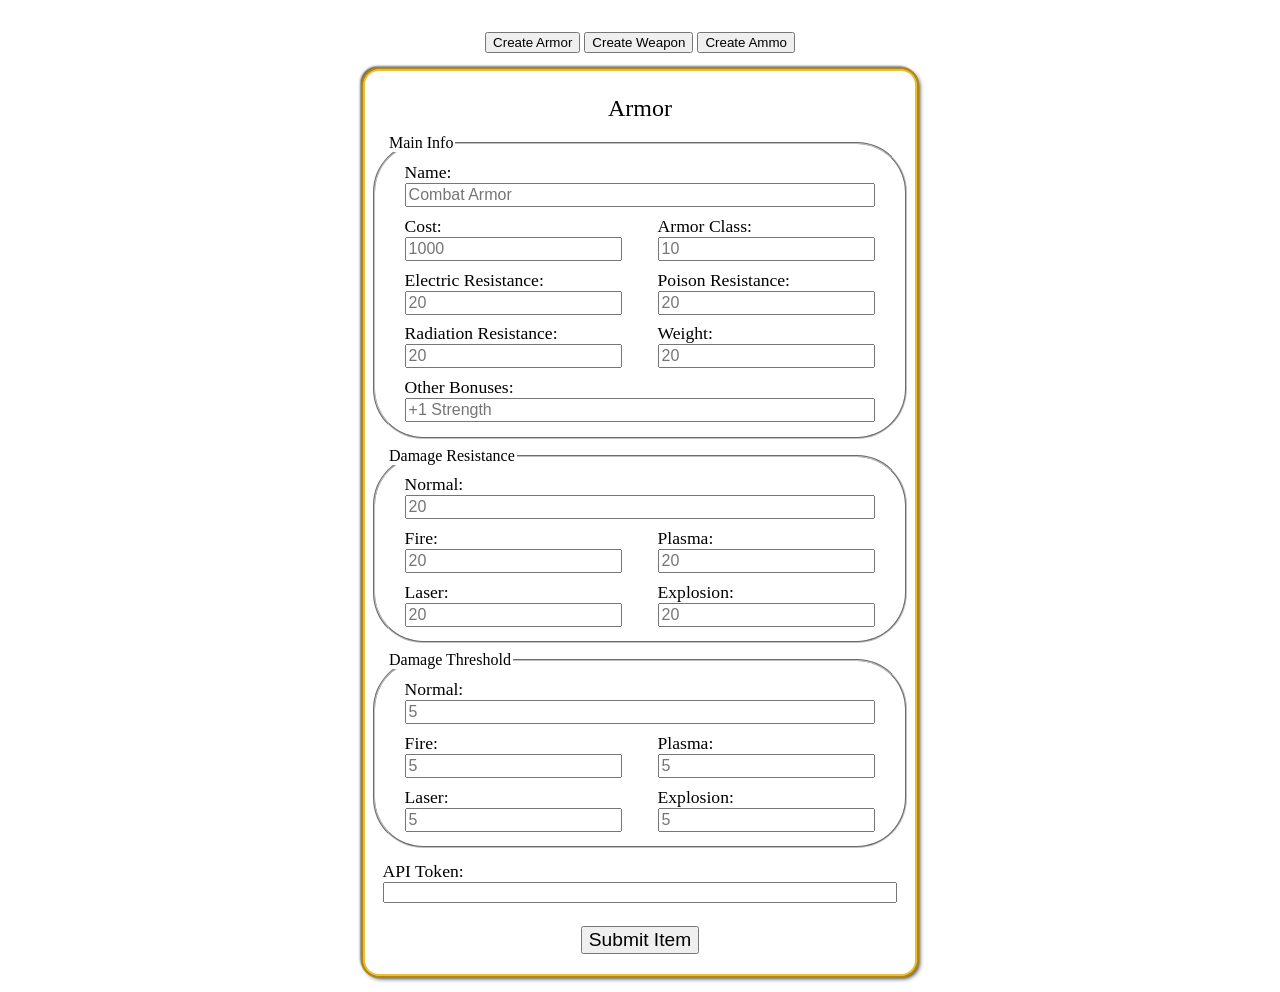
<file: admin/index.html>
<!DOCTYPE html>
<html lang="en">
<head>
    <meta charset="UTF-8">
    <meta name="viewport" content="width=device-width, initial-scale=1.0">
    <title>Document</title>
    <link rel="stylesheet" href="./style.css">
    <script src="./script.js" defer></script>
</head>
<body>
    <main>
        <div>
            <button>Create Armor</button>
            <button>Create Weapon</button>
            <button>Create Ammo</button>
        </div>
        <div id="content">

        </div>
    </main>
</body>
</html>
</file>
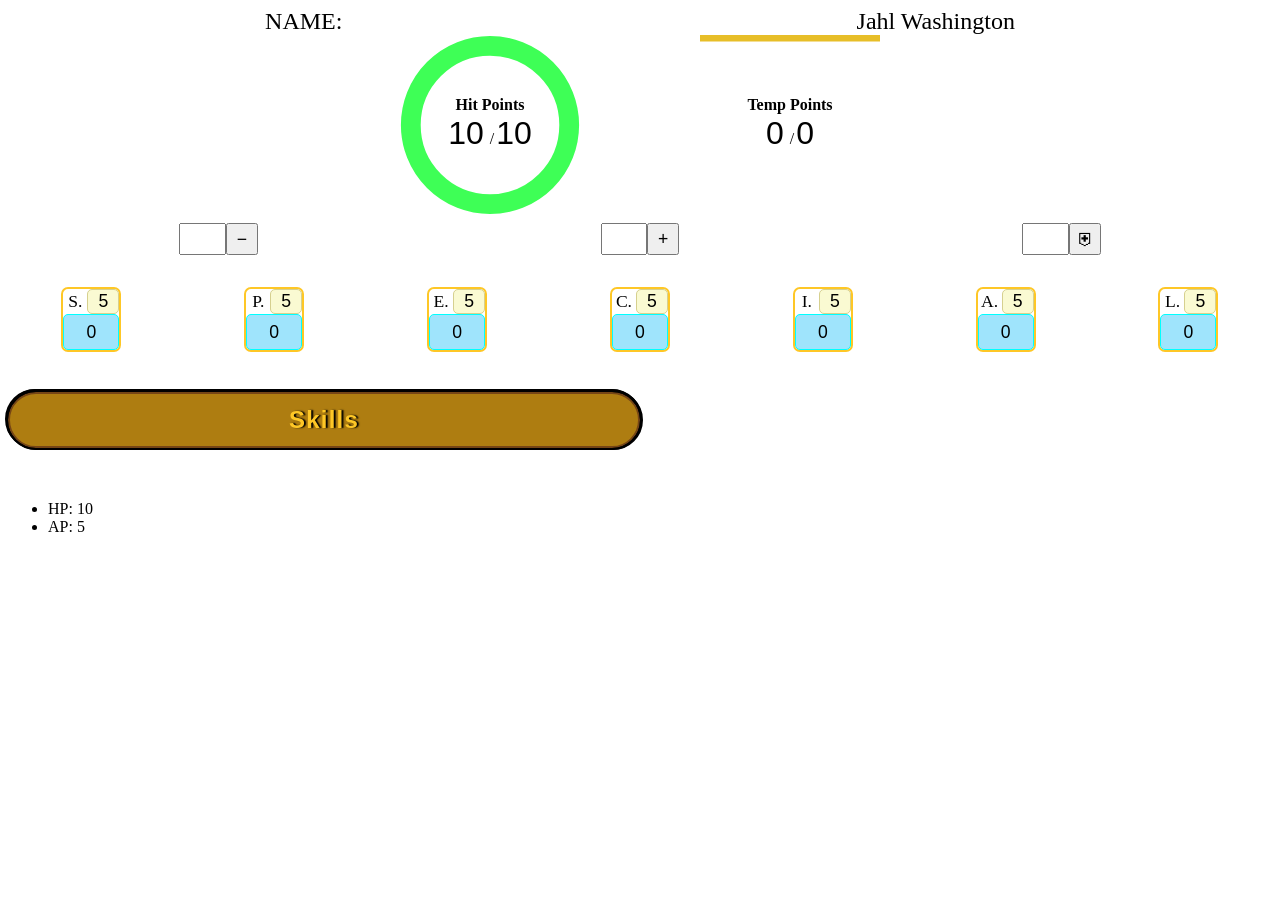
<file: Fallout-Character-Manager/index.html>
<!DOCTYPE html>
<html lang="en">
<head>
    <meta charset="UTF-8">
    <meta name="viewport" content="width=device-width, initial-scale=1.0">
    <title>Document</title>
    <link rel="stylesheet" type="text/css" href="char_man_style.css">
    <script defer src="./script.js"></script>
</head>
<body>
    <main>
        <div id="character_wrapper">
            <div id="name_header">
                <div id="name_tittle">NAME:</div>
                <div id="name_box">Jahl Washington</div>
            </div>
            <div id="health_block">
                <div id="hp_block">
                    <svg viewBox="0 0 100 100" style="display: block; width: min(60%, 16em);margin:auto;">
                        <path d="M 50,50 m 0,-44 a 44,44 0 1 1 0,88 a 44,44 0 1 1 0,-88"
                        stroke="rgb(231, 40, 40)" stroke-width="6.5" fill-opacity="0"></path>
                        <path d="M 50,50 m 0,-44 a 44,44 0 1 1 0,88 a 44,44 0 1 1 0,-88"
                        stroke="rgb(62, 255, 86)" stroke-width="11" fill-opacity="0"
                        style="stroke-dasharray: 276.4, 276.4; stroke-dashoffset: 0"></path>
                    </svg>
                    <div class="container-text">
                        <span><b>Hit Points</b><br></span>
                        <input class="min" type="number" value="10"> /<input class="max" type="number" value="10">
                    </div>
                </div>
                <div id="temp_block">
                    <svg viewBox="300" style="display: block; width: min(60%, 16em);margin:auto;">
                        <rect x="0" y="0" width="200" height="6.5"
                        style="fill:rgb(231, 190, 40); stroke-dashoffset: 0">
                        <rect x="0" y="10" width="200" height="11"
                        style="fill:rgb(40, 228, 231); stroke-dashoffset: 0">
                    </svg>
                    <div class="container-text">
                        <span><b>Temp Points</b><br></span>
                        <input class="min" type="number" value="0"> /<input class="max" type="number" value="0">
                    </div>
                </div>
                <div id="hp_modifiers">
                    <div class="modify-subtract">
                        <input type="number" value=""><button>&minus;</button>
                    </div>
                    <div class="modify-add">
                        <input type="number" value=""><button>&plus;</button>
                    </div>
                    <div class="modify-temp">
                        <input type="number" value=""><button>&#9960;</button>
                    </div>
                </div>
            </div>
            <div id="special_block">
                <div class="special-hoverable special-attribute" data-reference="Strength">
                    <div class="special-label">S.</div>
                    <input type="text" class="special-input" value="5">
                    <input class="special-modifier" value="0">
                </div>
                <div class="special-hoverable special-attribute" data-reference="Perception">
                    <div class="special-label">P.</div>
                    <input type="text" class="special-input" value="5">
                    <input class="special-modifier" value="0">
                </div>
                <div class="special-hoverable special-attribute" data-reference="Endurance">
                    <div class="special-label">E.</div>
                    <input type="text" class="special-input" value="5">
                    <input class="special-modifier" value="0">
                </div>
                <div class="special-hoverable special-attribute" data-reference="Charisma">
                    <div class="special-label">C.</div>
                    <input type="text" class="special-input" value="5">
                    <input class="special-modifier" value="0">
                </div>
                <div class="special-hoverable special-attribute" data-reference="Intelligence">
                    <div class="special-label">I.</div>
                    <input type="text" class="special-input" value="5">
                    <input class="special-modifier" value="0">
                </div>
                <div class="special-hoverable special-attribute" data-reference="Agility">
                    <div class="special-label">A.</div>
                    <input type="text" class="special-input" value="5">
                    <input class="special-modifier" value="0">
                </div>
                <div class="special-hoverable special-attribute" data-reference="Luck">
                    <div class="special-label">L.</div>
                    <input type="text" class="special-input" value="5">
                    <input class="special-modifier" value="0">
                </div>
            </div>
        </div>
        <div class="two-column">
            <button id="skill-button">Skills</button>
            <div id="skill_box" hidden>
                <div id="skill_wrapper">
                    <div class="skill-hoverable" data-reference="Barter">
                        <div class="skill-label">Barter</div>
                        <input class="skill-input" value="0">%
                        <input class="skill-modifier" value="0">
                    </div>
                    <div class="skill-hoverable" data-reference="Big Guns">
                        <div class="skill-label">Big Guns</div>
                        <input class="skill-input" value="0">%
                        <input class="skill-modifier" value="0">
                    </div>
                    <div class="skill-hoverable" data-reference="Energy Weapons">
                        <div class="skill-label">Energy Weapons</div>
                        <input class="skill-input" value="0">%
                        <input class="skill-modifier" value="0">
                    </div>
                    <div class="skill-hoverable" data-reference="Gambling">
                        <div class="skill-label">Gambling</div>
                        <input class="skill-input" value="0">%
                        <input class="skill-modifier" value="0">
                    </div>
                    <div class="skill-hoverable" data-reference="Lockpick">
                        <div class="skill-label">Lockpick</div>
                        <input class="skill-input" value="0">%
                        <input class="skill-modifier" value="0">
                    </div>
                    <div class="skill-hoverable" data-reference="Medicine">
                        <div class="skill-label">Medicine</div>
                        <input class="skill-input" value="0">%
                        <input class="skill-modifier" value="0">
                    </div>
                    <div class="skill-hoverable" data-reference="Melee Weapons">
                        <div class="skill-label">Melee Weapons</div>
                        <input class="skill-input" value="0">%
                        <input class="skill-modifier" value="0">
                    </div>
                    <div class="skill-hoverable" data-reference="Repair">
                        <div class="skill-label">Repair</div>
                        <input class="skill-input" value="0">%
                        <input class="skill-modifier" value="0">
                    </div>
                    <div class="skill-hoverable" data-reference="Science">
                        <div class="skill-label">Science</div>
                        <input class="skill-input" value="0">%
                        <input class="skill-modifier" value="0">
                    </div>
                    <div class="skill-hoverable" data-reference="Small Guns">
                        <div class="skill-label">Small Guns</div>
                        <input class="skill-input" value="0">%
                        <input class="skill-modifier" value="0">
                    </div>
                    <div class="skill-hoverable" data-reference="Sneak">
                        <div class="skill-label">Sneak</div>
                        <input class="skill-input" value="0">%
                        <input class="skill-modifier" value="0">
                    </div>
                    <div class="skill-hoverable" data-reference="Speech">
                        <div class="skill-label">Speech</div>
                        <input class="skill-input" value="0">%
                        <input class="skill-modifier" value="0">
                    </div>
                    <div class="skill-hoverable" data-reference="Survival">
                        <div class="skill-label">Survival</div>
                        <input class="skill-input" value="0">%
                        <input class="skill-modifier" value="0">
                    </div>
                    <div class="skill-hoverable" data-reference="Throwing">
                        <div class="skill-label">Throwing</div>
                        <input class="skill-input" value="0">%
                        <input class="skill-modifier" value="0">
                    </div>
                    <div class="skill-hoverable" data-reference="Traps">
                        <div class="skill-label">Traps</div>
                        <input class="skill-input" value="0">%
                        <input class="skill-modifier" value="0">
                    </div>
                    <div class="skill-hoverable" data-reference="Unarmed">
                        <div class="skill-label">Unarmed</div>
                        <input class="skill-input" value="0">%
                        <input class="skill-modifier" value="0">
                    </div>
                </div>
            </div>
        </div>
        <div id="hover-footer">
            <div id="statistics">
                <ul>
                    <li>HP: <span>10</span></li>
                    <li>AP: <span>5</span></li>
                </ul>
            </div>
        </div>
    </main>
</body>
</html>
</file>
<file: admin/style.css>
main div{
    margin:2em auto 1em;
    width:fit-content;
}
#content {
    margin: 0em auto;
}
form{
    width:50%;
    margin:auto;
    border:2px solid black;
    border-radius:25px;
    background-color:rgb()
}
form p{
    font-size:1.5rem;
    text-align:center;
    margin:1em 0 .5em;
}
form fieldset{
    margin:.5em .5em;
    border-radius:50px;
    display:flex;
    flex-direction:row;
    flex-wrap:wrap;
}
form fieldset label, form label {
    font-size:1.1rem;
    flex-basis:calc(50% - 2em);
    display:flex;
    flex-direction:column;
    padding:.25em 1em;
}
form fieldset label input{
    font-size:1rem;
}
form button{
    display:flex;
    font-size:1.2rem;
    margin:1em auto;
}
.armor-form, .ammo-form {
    position: relative;
    width: 550px;
    margin: 1em auto;
    background-color: var(--special-color);
    border: 2.5px solid rgb(236, 190, 54);
    outline: 2px solid rgb(177, 136, 13);
    border-radius: 1em;
    box-shadow: 2px 2px 5px black, -2px -2px 3px black;
    z-index: 2;
}
.ammo-form fieldset label:is(:nth-of-type(1),:nth-of-type(8), :nth-of-type(9)){
    flex-basis: 100%;
}
.armor-form fieldset label:is(:nth-of-type(1), :nth-of-type(8)){
    flex-basis: 100%;
}
</file>
<file: Fallout-Character-Manager/char_man_style.css>
:root {
    --special-image: url("../images/male/amber/special-hover-name.png");
    --special-right-img: url("../images/right-arrow-orange-btn.png");
    --special-left-img: url("../images/left-arrow-orange-btn.png");
    --skill-button: url("../images/tag_btn.png");
    --special-stat: "5";
    --special-points: "5";
    --hover-color: #fec726;
    --special-color: #fec726;
    --invalid-color: #bf0101;

}

#name_header {
    display:flex;
    justify-content: space-around;
    font-size:1.5em;
}

#health_block {
    display:flex;
    justify-content:center;
    flex-direction:row;
    flex-wrap:wrap;
}
#health_block:nth-child(3){
    flex-basis:100%;
}

#hp_block, #temp_block {
    position:relative;
    width:fit-content;
    margin-bottom:.5em;
}
.container-text{
    position:absolute;
    left:0;
    right:0;
    top:0;
    bottom:0;
    margin:auto;
    width:140px;
    height:3.6em;
    text-align:center;
}

/*Mozilla Compatibility*/
input[type="number"]{
    -moz-appearance:textfield;
}
input[type='number']::-webkit-inner-spin-button,
input[type='number']::-webkit-outer-spin-button{
    -webkit-appearance: none;
    margin: 0;
}

#hp_block .min, #hp_block .max, #temp_block .min, #temp_block .max {
    border:none;
    outline:none;
    background:none;
    width:1.65em;
    font-size:min(8vw, 2rem);
}
#hp_block .min, #temp_block .min{
    text-align:right;
}
#hp_block #min:hover, #hp_block #max:hover, #temp_block .min:hover, #temp_block .max:hover {
    background-color:var(--hover-color);
}

#hp_modifiers {
    width:100%;
    display:flex;
    justify-content:space-around;
    margin-bottom:2em;
}
#hp_modifiers div {
    display:flex;
    flex-direction:row;
}
#hp_modifiers div input {
    text-align:center;
    align-self:center;
    height:26px;
    width:2em;
    font-size:1.2rem;
}
#hp_modifiers div button {
    text-align:center;
    width:32px;
    height:32px;
    font-size:1.1rem;
}

#special_block {
    display: flex;
    flex-direction:row;
    flex-wrap:wrap;
    gap:1em;
    justify-content:space-around;
    margin-bottom:1em;
}

.special-attribute {
    display:grid;
    grid-template-columns: 1.5em 2em;
    border: 2px solid var(--special-color);
    border-radius: 7px;
    align-items:center;
}
.special-label, .special-input, .special-modifier {
    text-align:center;
    font-size:1.1rem;
}
.special-input, .skill-input, .special-modifier, .skill-modifier {
    border: 1px solid rgb(214, 208, 143);
    border-radius: 5px;
    outline:none;
    background-color: lightgoldenrodyellow;
}
.special-modifier, .skill-modifier {
    border-color:aqua;
    background-color:rgb(159, 228, 252)
}
.special-modifier {
    height:32px;
    grid-column:1/3;
}

#skill-button {
    width:100%;
    font-size: 1.5em;
    font-weight:bold;
    letter-spacing:.05em;
    padding: .5em;
    border: 2px solid rgb(117, 69, 22);
    border-radius:30px;
    background-color:rgb(174, 125, 17);
    color:var(--special-color);
    text-shadow: 2px 0px 1.5px black;
    outline: 2px solid black;
    filter:drop-shadow(1px .5px .5px black) drop-shadow(-1px -.5px .5px black);
    margin:1em 0em 1.5em;
}

#skill_wrapper, #trait_wrapper {
    grid-column: 1/3;
    grid-row: 2;
    display: grid;
    grid-template-columns: 100%;
    gap:.5em;
}

.skill-hoverable {
    display: grid;
    grid-template-columns: 50% auto auto auto;
    grid-template-rows: 1;
    font-family: Calibri;
    font-size: 1em;
    padding: .15em;
    margin:.1em 0;
    color: var(--hover-color);
    align-items:center;
    text-shadow: .5px 0px .5px var(--special-color);
}
.skill-hoverable:hover {
    background-color: var(--hover-color);
    opacity: .9;
    color: black;
    text-shadow: -.5px 0px .5px black;
}
.skill-input, .skill-modifier {
    font-size:1.1rem;
}
.skill-input {
    width:2em;
    height:28px;
    text-align: end;
}

.skill-modifier {
    width:2em;
    height:28px;
    text-align: end;
}


@media screen and (min-width:600px){
    .two-column {
        display:grid;
        grid-template-columns: 50% 50%;
    }
    #skill-button {
        grid-column:1;
    }
    #skill_box {
        grid-column:1;
    }
}
</file>
